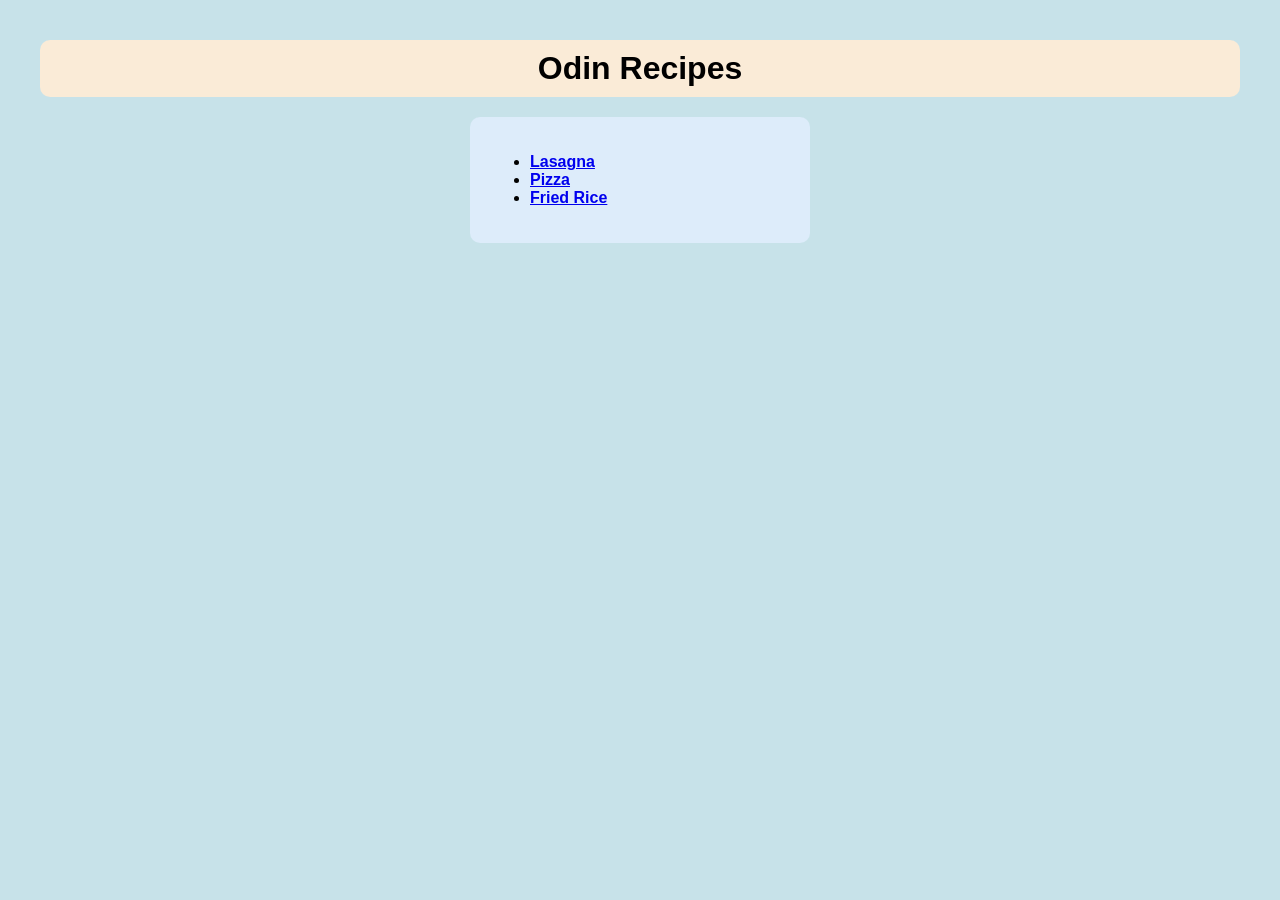
<file: index.html>
<!DOCTYPE html>
<html lang="en">

<head>

    <meta charset="UTF-8" />
    <link rel="stylesheet" href="styles.css" />

</head>

<body>

    <h1>Odin Recipes</h1>

    <div>
        <ul>
            <li><a href="recipes/lasagna.html" target="_blank">Lasagna</a></li>
            <li><a href="recipes/pizza.html" target="_blank">Pizza</a></li>
            <li><a href="recipes/fried-rice.html" target="_blank">Fried Rice</a></li>
        </ul>

    </div>

</body>

</html>
</file>
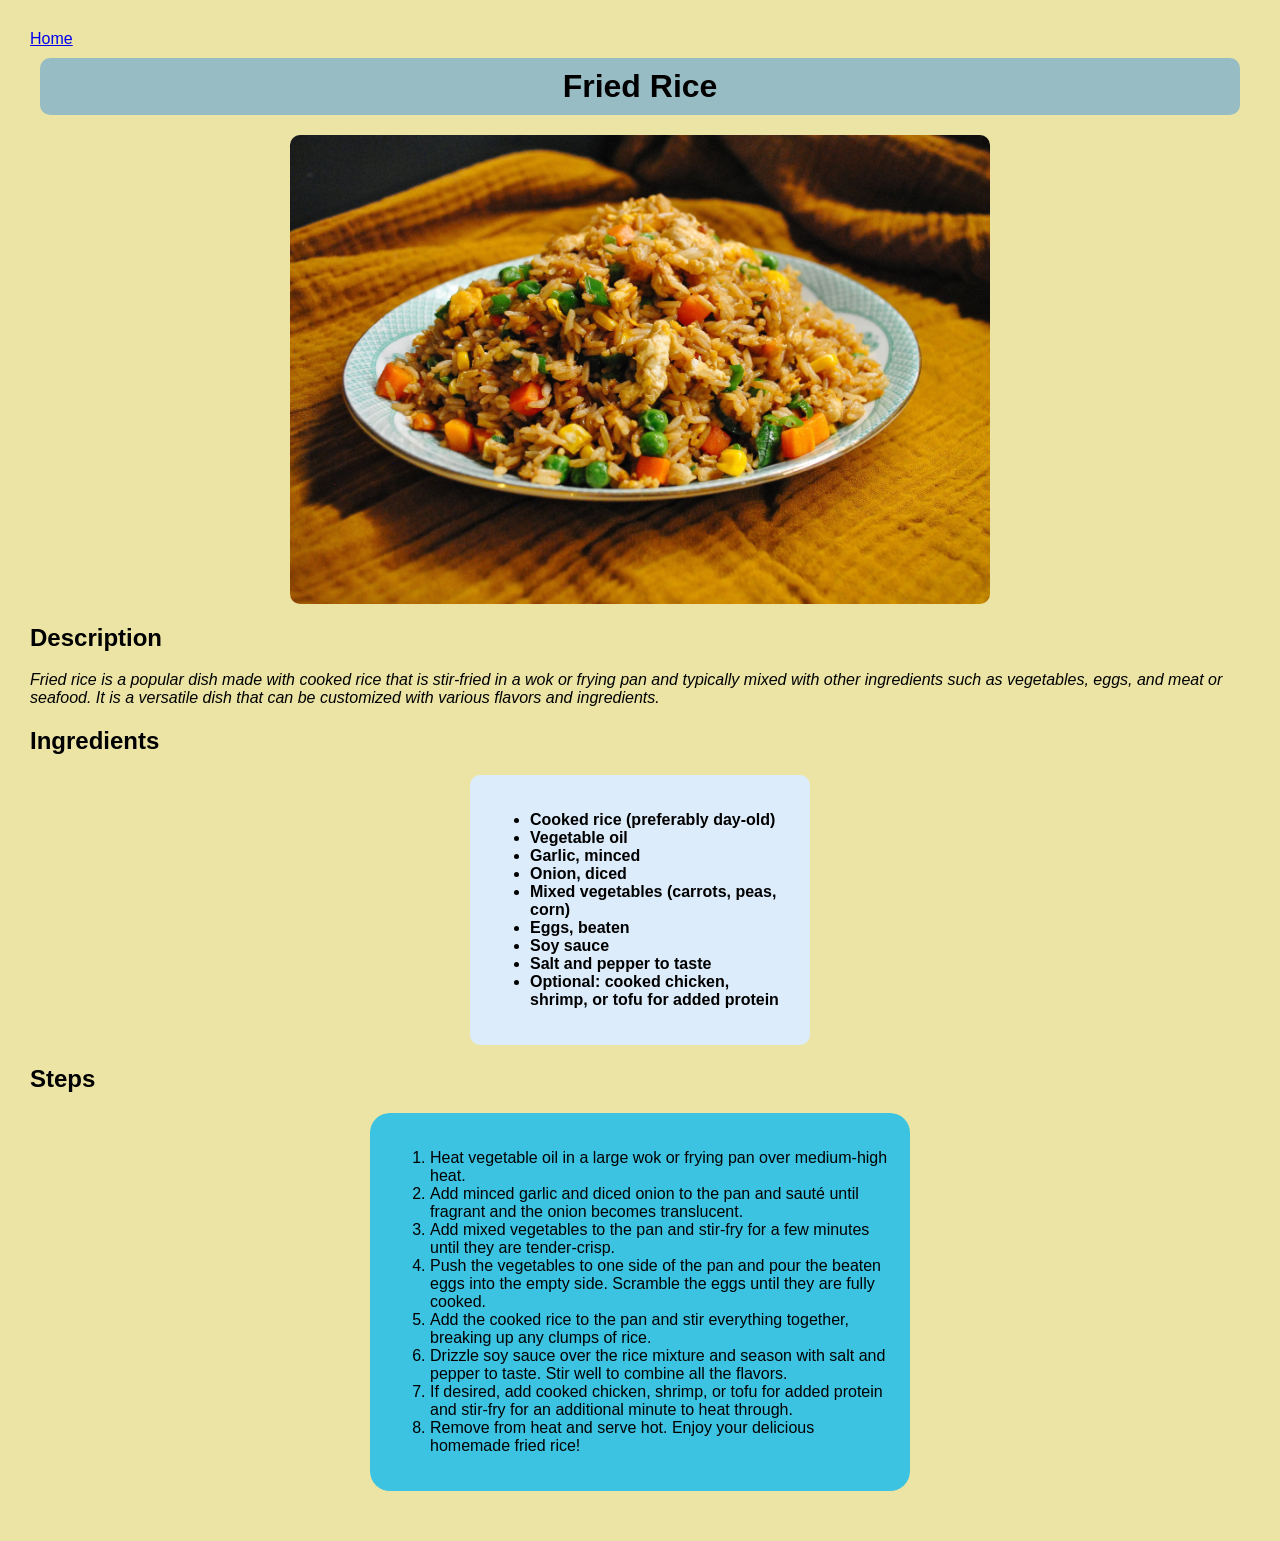
<file: recipes/fried-rice.html>
<!DOCTYPE html>
<html lang="en" class="html-fr">

<head>
    <meta charset="UTF-8" />
    <link rel="stylesheet" href="../styles.css" />
</head>

<body>

    <a href="../index.html">Home</a>

    <h1 class="title-fr">Fried Rice</h1>

    <img src="../img/fried-rice.jpg" width="700" alt="An image of a fried rice." />

    <h2>Description</h2>

    <p><em>Fried rice is a popular dish made with cooked rice that is stir-fried in a wok or frying pan and typically
            mixed
            with other ingredients such as vegetables, eggs, and meat or seafood. It is a versatile dish that can be
            customized with various flavors and ingredients.</em></p>

    <h2>Ingredients</h2>

    <div>
        <ul>
            <li>Cooked rice (preferably day-old)</li>
            <li>Vegetable oil</li>
            <li>Garlic, minced</li>
            <li>Onion, diced</li>
            <li>Mixed vegetables (carrots, peas, corn)</li>
            <li>Eggs, beaten</li>
            <li>Soy sauce</li>
            <li>Salt and pepper to taste</li>
            <li>Optional: cooked chicken, shrimp, or tofu for added protein</li>
        </ul>
    </div>

    <h2>Steps</h2>

    <div class="steps-fr">
        <ol>
            <li>Heat vegetable oil in a large wok or frying pan over medium-high heat.</li>
            <li>Add minced garlic and diced onion to the pan and sauté until fragrant and the onion becomes translucent.
            </li>
            <li>Add mixed vegetables to the pan and stir-fry for a few minutes until they are tender-crisp.</li>
            <li>Push the vegetables to one side of the pan and pour the beaten eggs into the empty side. Scramble the
                eggs
                until they are fully cooked.</li>
            <li>Add the cooked rice to the pan and stir everything together, breaking up any clumps of rice.</li>
            <li>Drizzle soy sauce over the rice mixture and season with salt and pepper to taste. Stir well to combine
                all
                the flavors.</li>
            <li>If desired, add cooked chicken, shrimp, or tofu for added protein and stir-fry for an additional minute
                to
                heat through.</li>
            <li>Remove from heat and serve hot. Enjoy your delicious homemade fried rice!</li>
        </ol>
    </div>

</body>

</html>
</file>
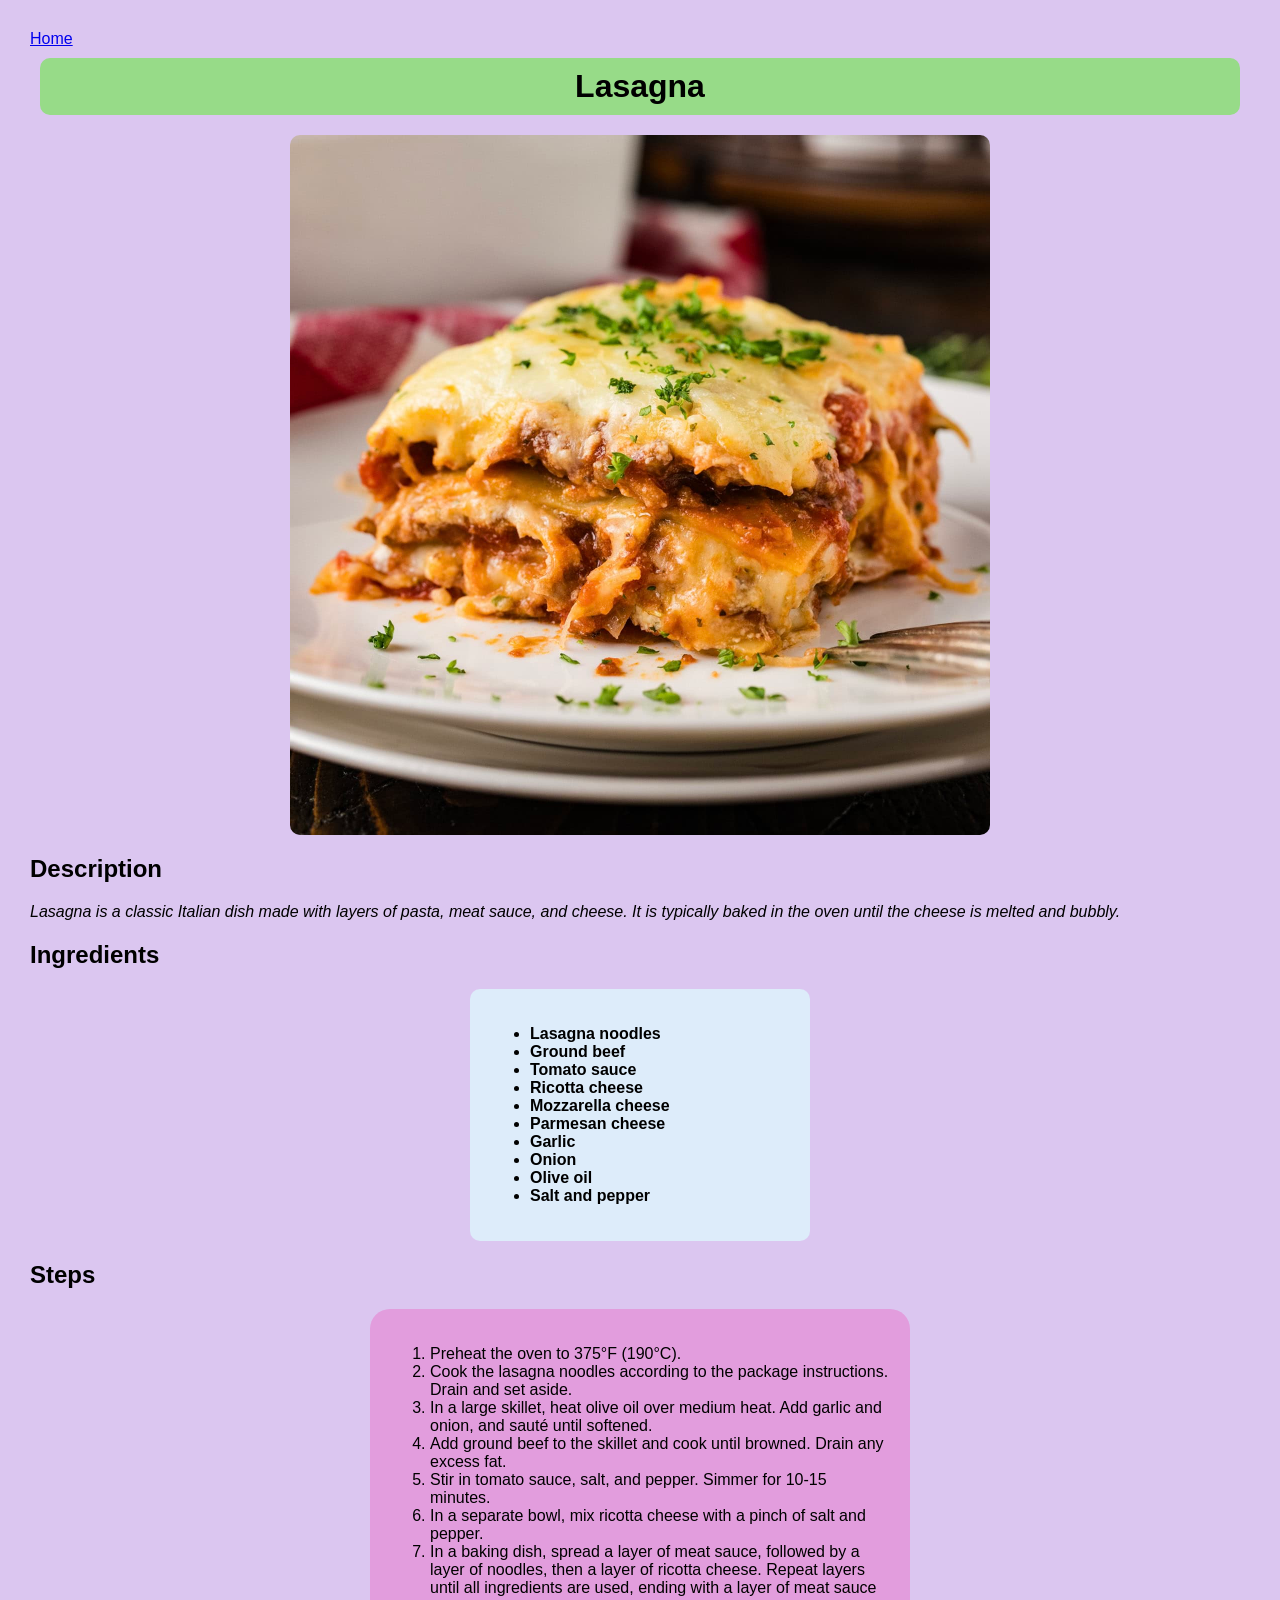
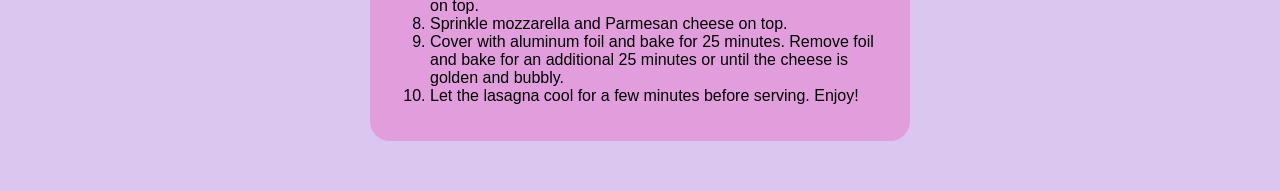
<file: recipes/lasagna.html>
<!DOCTYPE html>
<html lang="en" class="html-l">

<head>

    <meta charset="UTF-8" />
    <link rel="stylesheet" href="../styles.css" />

</head>


<body>

    <a href="../index.html">Home</a>

    <h1 class="title-l">Lasagna</h1>

    <img src="../img/lasagna.jpg" width="700" alt="An image of a lasagna." />

    <h2>Description</h2>

    <p><em>Lasagna is a classic Italian dish made with layers of pasta, meat sauce, and cheese.
            It is typically baked in the oven until the cheese is melted and bubbly.</em></p>

    <h2>Ingredients</h2>


    <div>
        <ul>
            <li>Lasagna noodles</li>
            <li>Ground beef</li>
            <li>Tomato sauce</li>
            <li>Ricotta cheese</li>
            <li>Mozzarella cheese</li>
            <li>Parmesan cheese</li>
            <li>Garlic</li>
            <li>Onion</li>
            <li>Olive oil</li>
            <li>Salt and pepper</li>
        </ul>
    </div>

    <h2>Steps</h2>

    <div class="steps-l">
        <ol>
            <li>Preheat the oven to 375°F (190°C).</li>
            <li>Cook the lasagna noodles according to the package instructions. Drain and set aside.</li>
            <li>In a large skillet, heat olive oil over medium heat. Add garlic and onion, and sauté until softened.
            </li>
            <li>Add ground beef to the skillet and cook until browned. Drain any excess fat.</li>
            <li>Stir in tomato sauce, salt, and pepper. Simmer for 10-15 minutes.</li>
            <li>In a separate bowl, mix ricotta cheese with a pinch of salt and pepper.</li>
            <li>In a baking dish, spread a layer of meat sauce, followed by a layer of noodles, then a layer of ricotta
                cheese. Repeat layers until all ingredients are used, ending with a layer of meat sauce on top.</li>
            <li>Sprinkle mozzarella and Parmesan cheese on top.</li>
            <li>Cover with aluminum foil and bake for 25 minutes. Remove foil and bake for an additional 25 minutes or
                until
                the cheese is golden and bubbly.</li>
            <li>Let the lasagna cool for a few minutes before serving. Enjoy!</li>
        </ol>
    </div>

</body>

</html>
</file>
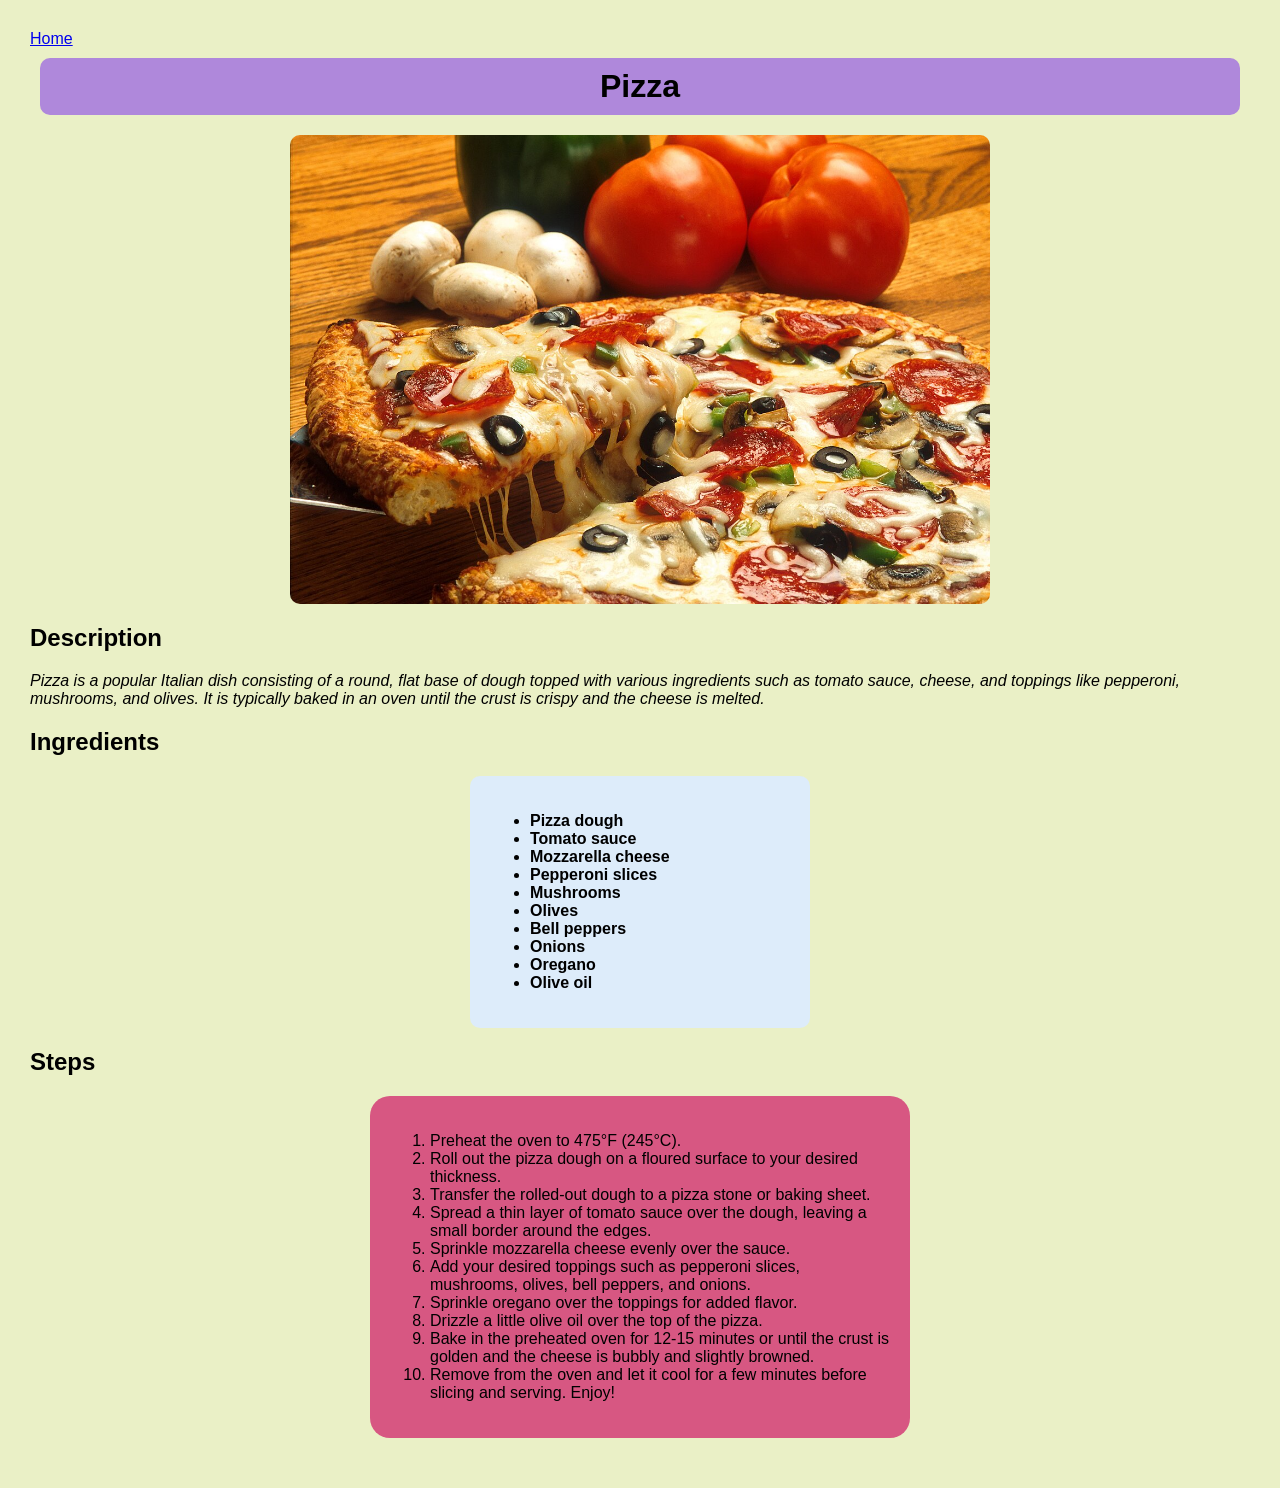
<file: recipes/pizza.html>
<!DOCTYPE html>
<html lang="en" class="html-p">

<head>
    <meta charset="UTF-8">
    <link rel="stylesheet" href="../styles.css" />
</head>

<body>

    <a href="../index.html">Home</a>

    <h1 class="title-p">Pizza</h1>

    <img src="../img/pizza.jpg" width="700" alt="An image of a pizza." />

    <h2>Description</h2>

    <p><em>Pizza is a popular Italian dish consisting of a round, flat base of dough topped with various ingredients
            such as
            tomato sauce, cheese, and toppings like pepperoni, mushrooms, and olives. It is typically baked in an oven
            until
            the crust is crispy and the cheese is melted.</em></p>

    <h2>Ingredients</h2>

    <div>
        <ul>
            <li>Pizza dough</li>
            <li>Tomato sauce</li>
            <li>Mozzarella cheese</li>
            <li>Pepperoni slices</li>
            <li>Mushrooms</li>
            <li>Olives</li>
            <li>Bell peppers</li>
            <li>Onions</li>
            <li>Oregano</li>
            <li>Olive oil</li>
        </ul>
    </div>

    <h2>Steps</h2>

    <div class="steps-p">
        <ol>
            <li>Preheat the oven to 475°F (245°C).</li>
            <li>Roll out the pizza dough on a floured surface to your desired thickness.</li>
            <li>Transfer the rolled-out dough to a pizza stone or baking sheet.</li>
            <li>Spread a thin layer of tomato sauce over the dough, leaving a small border around the edges.</li>
            <li>Sprinkle mozzarella cheese evenly over the sauce.</li>
            <li>Add your desired toppings such as pepperoni slices, mushrooms, olives, bell peppers, and onions.</li>
            <li>Sprinkle oregano over the toppings for added flavor.</li>
            <li>Drizzle a little olive oil over the top of the pizza.</li>
            <li>Bake in the preheated oven for 12-15 minutes or until the crust is golden and the cheese is bubbly and
                slightly browned.</li>
            <li>Remove from the oven and let it cool for a few minutes before slicing and serving. Enjoy!</li>
        </ol>
    </div>

</body>

</html>
</file>
<file: styles.css>
html {
    font-family: Arial, Helvetica, sans-serif;
    background-color: #c7e2e9;
    box-sizing: border-box;
}

.html-fr {
    background-color: rgb(235, 228, 165);
}

.html-l {
    background-color: rgb(219, 198, 240);
}

.html-p {
    background-color: rgb(234, 240, 198);
}

img {
    display: block;
    margin: 20px auto;
    border-radius: 10px;
}

body {
    margin: 20px;
    padding: 10px;
}

h1 {
    background-color: antiquewhite;
    display: block;
    margin: 10px;
    padding: 10px;
    text-align: center;
    border-radius: 10px;
}

div {
    background-color: #ddecfa;
    width: 300px;
    margin: 20px auto;
    padding: 20px;
    border-radius: 10px;
    font-weight: bold;
}

.title-fr {
    background-color: rgb(152, 188, 196);
}


.steps-fr {
    background-color: rgb(60, 195, 226);
    width: 500px;
    margin: 20px auto;
    padding: 20px;
    border-radius: 20px;
    font-weight: normal;
}

.title-p {
    background-color: rgb(175, 136, 219);
}

.steps-p {
    background-color: rgb(215, 87, 130);
    width: 500px;
    margin: 20px auto;
    padding: 20px;
    border-radius: 20px;
    font-weight: normal;
}

.title-l {
    background-color: rgb(151, 219, 136);
}

.steps-l {
    background-color: rgb(226, 157, 221);
    width: 500px;
    margin: 20px auto;
    padding: 20px;
    border-radius: 20px;
    font-weight: normal;
}
</file>
